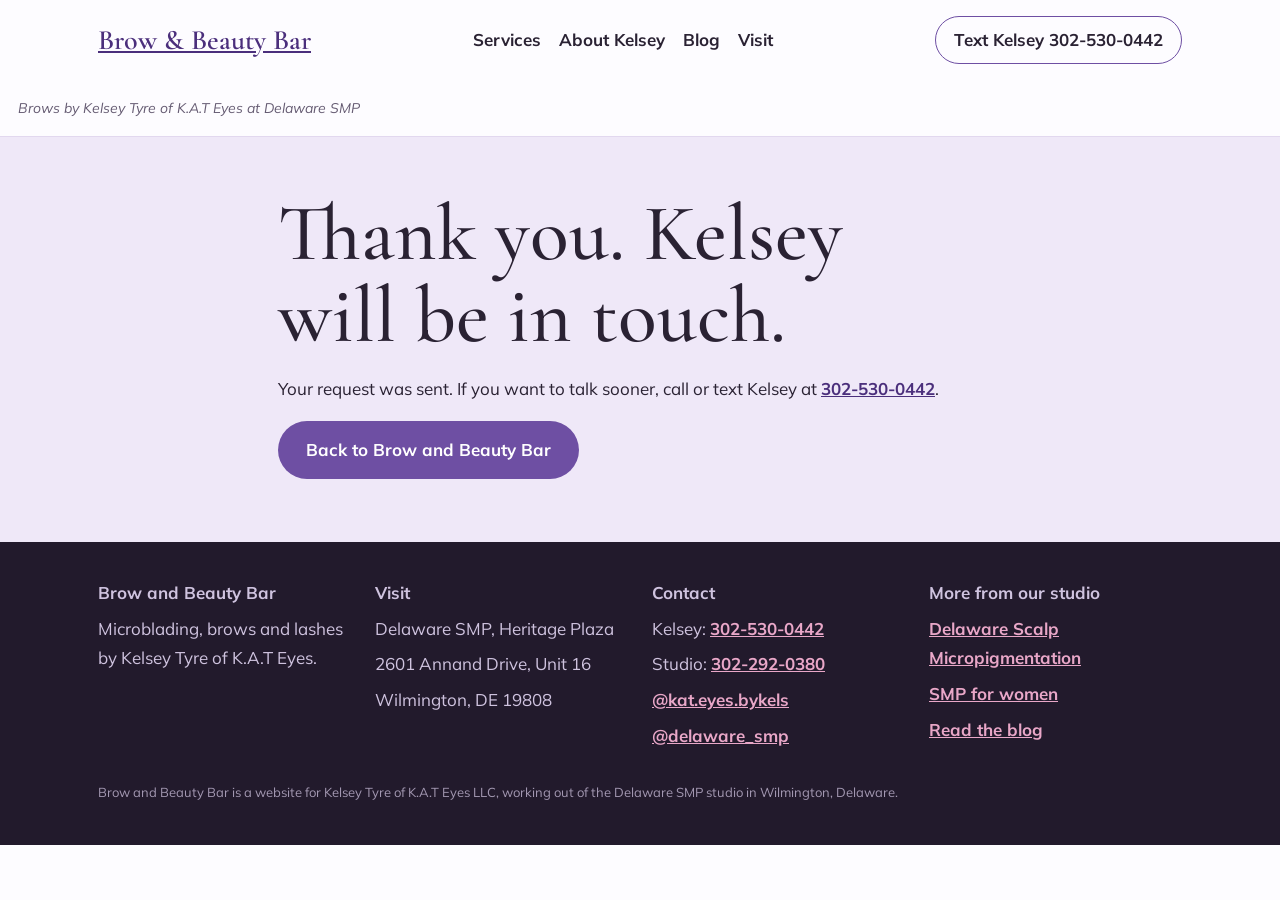
<file: thanks.html>
<!doctype html>
<html lang="en">
<head>
<meta charset="utf-8">
<meta name="viewport" content="width=device-width, initial-scale=1, viewport-fit=cover">
<title>Thank you | Brow and Beauty Bar</title>
<meta name="description" content="Your consultation request was sent.">
<meta name="robots" content="noindex">
<link rel="canonical" href="https://browandbeautybar.org/thanks.html">
<meta property="og:type" content="website">
<meta property="og:title" content="Thank you | Brow and Beauty Bar">
<meta property="og:description" content="Your consultation request was sent.">
<meta property="og:url" content="https://browandbeautybar.org/thanks.html">
<meta property="og:image" content="https://delawarescalpmicropigmentation.com/wp-content/uploads/2021/08/Microblading.png">
<link rel="preconnect" href="https://fonts.googleapis.com">
<link rel="preconnect" href="https://fonts.gstatic.com" crossorigin>
<link rel="stylesheet" href="https://fonts.googleapis.com/css2?family=Cormorant+Garamond:ital,wght@0,500;0,600;1,500&family=Mulish:wght@400;700&display=swap">
<link rel="stylesheet" href="style.css">
</head>
<body>
<a class="skip" href="#main">Skip to content</a>
<header class="site-head">
<div class="wrap">
<a class="brand" href="index.html">Brow &amp; Beauty Bar</a>
<nav aria-label="Main">
<a href="index.html#services">Services</a>
<a href="index.html#kelsey">About Kelsey</a>
<a href="blog/index.html">Blog</a>
<a href="index.html#visit">Visit</a>
</nav>
<a class="head-cta" href="tel:+13025300442">Text Kelsey 302-530-0442</a>
</div>
<p class="tagline wrap">Brows by Kelsey Tyre of K.A.T Eyes at Delaware SMP</p>
</header>
<main id="main"><section class="blog-hero"><div class="wrap narrow">
<h1>Thank you. Kelsey will be in touch.</h1>
<p class="lead">Your request was sent. If you want to talk sooner, call or text Kelsey at <a href="tel:+13025300442">302-530-0442</a>.</p>
<p><a class="btn" href="index.html">Back to Brow and Beauty Bar</a></p>
</div></section></main>
<footer class="site-foot">
<div class="wrap">
<div><p><strong>Brow and Beauty Bar</strong></p><p>Microblading, brows and lashes by Kelsey Tyre of K.A.T Eyes.</p></div>
<div><p><strong>Visit</strong></p><p>Delaware SMP, Heritage Plaza</p><p>2601 Annand Drive, Unit 16</p><p>Wilmington, DE 19808</p></div>
<div><p><strong>Contact</strong></p><p>Kelsey: <a href="tel:+13025300442">302-530-0442</a></p><p>Studio: <a href="tel:+13022920380">302-292-0380</a></p><p><a href="https://www.instagram.com/kat.eyes.bykels/">@kat.eyes.bykels</a></p><p><a href="https://www.instagram.com/delaware_smp/">@delaware_smp</a></p></div>
<div><p><strong>More from our studio</strong></p><p><a href="https://delawarescalpmicropigmentation.com/">Delaware Scalp Micropigmentation</a></p><p><a href="https://delawarescalpmicropigmentation.com/scalp-micropigmentation-for-women/">SMP for women</a></p><p><a href="blog/index.html">Read the blog</a></p></div>
<p class="legal">Brow and Beauty Bar is a website for Kelsey Tyre of K.A.T Eyes LLC, working out of the Delaware SMP studio in Wilmington, Delaware.</p>
</div>
</footer>
</body>
</html>
</file>
<file: style.css>
.gallery{padding:56px 0}.gal-grid{display:grid;grid-template-columns:repeat(auto-fill,minmax(220px,1fr));gap:12px;margin-top:18px}.gal-grid figure{margin:0;border-radius:10px;overflow:hidden}.gal-grid img{width:100%;height:auto;display:block}.gal-vids{display:flex;flex-wrap:wrap;gap:16px;margin-top:18px}.gal-vid{margin:0;width:min(340px,100%)}.gal-vid video{width:100%;aspect-ratio:9/16;border-radius:12px;background:#000;display:block}.gal-vid figcaption{font-size:14px;margin-top:6px;opacity:.85}

*{box-sizing:border-box}
html{scroll-behavior:smooth}
@media (prefers-reduced-motion:reduce){html{scroll-behavior:auto}}
body{margin:0}
img{max-width:100%;display:block}
a:focus-visible,button:focus-visible,summary:focus-visible{outline:3px solid currentColor;outline-offset:3px}
.wrap{max-width:1120px;margin:0 auto;padding-left:max(18px,env(safe-area-inset-left,0px));padding-right:max(18px,env(safe-area-inset-right,0px))}
.narrow{max-width:760px}
h1,h2,h3{text-wrap:balance}
.skip{position:absolute;left:-999px}.skip:focus{left:12px;top:12px;z-index:9;background:#fff;color:#000;padding:8px}
.site-head .wrap{display:flex;align-items:center;justify-content:space-between;gap:14px;flex-wrap:wrap;padding-block:16px}
.site-head nav{display:flex;gap:18px;flex-wrap:wrap}
.site-head nav a{text-decoration:none}
.instagram-media{margin:0!important;min-width:0!important;width:100%!important;max-width:100%!important}
blockquote.instagram-media{display:flex;align-items:center;justify-content:center;min-height:220px;padding:20px;text-align:center;border-radius:12px}
.smp-block .wrap{display:grid;grid-template-columns:1.2fr 1fr;gap:36px;align-items:center}
.smp-block .wrap>*{min-width:0}
.smp-block ul{margin:0;padding-left:20px}
@media(max-width:760px){.smp-block .wrap{grid-template-columns:1fr}}
.site-foot .wrap{display:grid;grid-template-columns:repeat(auto-fit,minmax(200px,1fr));gap:24px;padding-block:36px}
.site-foot p{margin:0 0 6px}
.site-foot .legal{grid-column:1/-1;font-size:13px;opacity:.75}
.post-list{display:grid;grid-template-columns:repeat(auto-fit,minmax(260px,1fr));gap:24px}
.post-card{display:flex;flex-direction:column;text-decoration:none;color:inherit}
.post-card img{width:100%;aspect-ratio:3/2;object-fit:cover}
.post-card h3{margin:14px 0 6px}
.post-card p{margin:0}
article.post{padding-block:48px 64px}
article.post .lead{font-size:1.15em}
article.post img.cover{width:100%;aspect-ratio:16/8;object-fit:cover;margin:24px 0}
article.post h2{margin-top:1.6em}
.crumbs{font-size:14px;margin-bottom:14px}
.book{scroll-margin-top:90px}
.book-form{display:grid;gap:14px;margin-top:22px}
.book-form .row.two{display:grid;grid-template-columns:1fr 1fr;gap:14px}
.book-form .row.two>div{min-width:0}
@media(max-width:600px){.book-form .row.two{grid-template-columns:1fr}}
.book-form label{display:block;font-size:14px;font-weight:600;margin-bottom:6px}
.book-form input,.book-form select,.book-form textarea{width:100%;font:inherit;font-size:16px;padding:12px 14px;border:1px solid rgba(120,110,120,.45);border-radius:8px;background:#fff;color:#1a1418}
.book-form button{border:0;cursor:pointer;justify-self:start;font:inherit;font-weight:700}
.book-form .fine{font-size:13px;opacity:.75;margin:0}
.hp{position:absolute!important;left:-9999px!important;height:1px;width:1px;opacity:0}

/* Layout: soft lavender editorial, before/after centerpiece, numbered healing timeline, airy white space */
:root{--lav:#efe8f8;--lav2:#ddd0f0;--violet:#6e4fa3;--violet2:#4b2f7c;--ink:#2a2233;--muted:#665c73;--white:#fdfcff;--line:#e2d8ef;--pink:#e9a7c8;
--display:"Cormorant Garamond",Georgia,serif;--body:"Mulish",system-ui,sans-serif}
body{background:var(--white);color:var(--ink);font:17px/1.75 var(--body)}
a{color:var(--violet2);font-weight:700}
.site-head{background:var(--white);border-bottom:1px solid var(--line)}
.site-head a{color:var(--ink)}
.brand{font:600 28px var(--display);color:var(--violet2)!important}
.head-cta{border:1px solid var(--violet);padding:8px 18px;border-radius:999px;text-decoration:none}
.tagline{margin:0;padding-bottom:12px;font-size:14px;color:var(--muted);font-style:italic}
.eyebrow{font-size:12px;letter-spacing:.2em;text-transform:uppercase;color:var(--violet);font-weight:700;margin:0 0 10px}
h1,h2{font-family:var(--display);font-weight:500;line-height:1.02;margin:0 0 18px}
h2{font-size:clamp(36px,5.4vw,58px)}
h3{font-family:var(--display);font-size:26px;font-weight:600;margin:0 0 6px}
.btn{display:inline-block;background:var(--violet);color:#fff;text-decoration:none;padding:14px 28px;border-radius:999px;font-weight:700}
.btn.soft{background:var(--lav2);color:var(--violet2)}
section{padding-block:76px}
.hero{background:radial-gradient(ellipse at 80% 20%,var(--lav2),transparent 60%),var(--lav);padding-block:60px 70px}
.hero .wrap{display:grid;grid-template-columns:1.1fr 1fr;gap:48px;align-items:center}
.hero .wrap>*{min-width:0}
.hero h1{font-size:clamp(48px,8vw,98px)}
.hero h1 em{color:var(--violet)}
.hero p{font-size:19px;max-width:32em;color:var(--muted)}
.hero .actions{display:flex;gap:12px;flex-wrap:wrap;margin-top:24px}
.hero figure{margin:0}
.hero figure img{width:100%;border-radius:20px;box-shadow:0 24px 50px rgba(75,47,124,.18)}
.hero figcaption{font-size:14px;color:var(--muted);margin-top:10px}
@media(max-width:820px){.hero .wrap{grid-template-columns:1fr}}
.facts .grid{display:grid;grid-template-columns:repeat(auto-fit,minmax(200px,1fr));gap:22px}
.facts .grid div{background:var(--lav);border-radius:18px;padding:24px}
.facts b{display:block;font:600 34px var(--display);color:var(--violet2);line-height:1.1}
.facts span{color:var(--muted)}
.who .wrap{display:grid;grid-template-columns:1fr 1fr;gap:44px;align-items:center}
.who .wrap>*{min-width:0}
.who img{width:100%;aspect-ratio:4/3;object-fit:cover;border-radius:20px}
.who ul{padding-left:20px;margin:0}
.who li{margin-bottom:6px}
@media(max-width:760px){.who .wrap{grid-template-columns:1fr}}
.heal{background:var(--lav)}
.timeline{list-style:none;padding:0;margin:26px 0 0;display:grid;gap:14px}
.timeline li{display:grid;grid-template-columns:150px 1fr;gap:20px;background:#fff;border-radius:16px;padding:20px 24px}
.timeline li>*{min-width:0}
.timeline b{font:600 24px var(--display);color:var(--violet)}
@media(max-width:560px){.timeline li{grid-template-columns:1fr;gap:4px}}
.menu .grid{display:grid;grid-template-columns:repeat(auto-fit,minmax(240px,1fr));gap:24px}
.menu .grid>div{border-top:2px solid var(--violet);padding-top:16px}
.menu p{margin:0;color:var(--muted)}
.kelsey .wrap{display:grid;grid-template-columns:1fr 300px;gap:48px;align-items:center}
.kelsey .wrap>*{min-width:0}
.kelsey img{width:100%;aspect-ratio:4/5;object-fit:cover;border-radius:200px 200px 20px 20px}
@media(max-width:720px){.kelsey .wrap{grid-template-columns:1fr}.kelsey img{max-width:280px}}
.ig{background:var(--lav)}
.ig-grid{display:grid;grid-template-columns:repeat(auto-fit,minmax(260px,1fr));gap:20px;margin-top:20px}
blockquote.instagram-media{background:#fff;border:1px solid var(--line)}
.smp-block{background:var(--violet2);color:#efe8f8}
.smp-block h2{color:#fff}
.smp-block .eyebrow{color:var(--pink)}
.smp-block a{color:#fff}
.smp-card{background:rgba(255,255,255,.08);border:1px solid rgba(255,255,255,.18);border-radius:20px;padding:26px}
.teaser-head{display:flex;justify-content:space-between;align-items:baseline;gap:12px;flex-wrap:wrap;margin-bottom:24px}
.post-card img{border-radius:18px}
.post-card h3{font-size:26px}
.post-card p{color:var(--muted)}
.blog-hero{background:var(--lav);padding-block:56px 46px}
.blog-hero h1{font-size:clamp(44px,7vw,80px)}
.site-foot{background:#221a2c;color:#cfc3df}
.site-foot a{color:var(--pink)}
</file>
